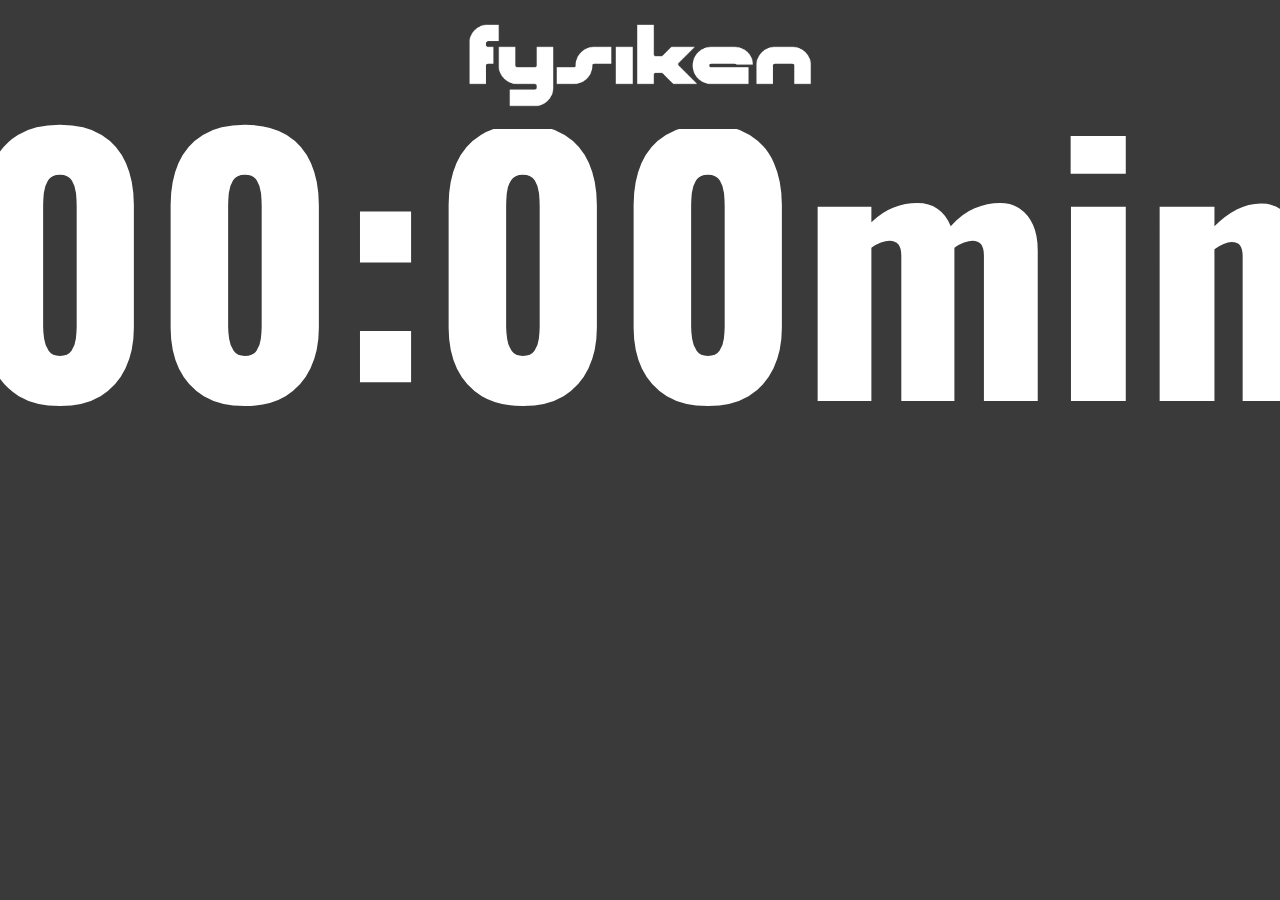
<file: public/index.html>
<!DOCTYPE html>
<html lang="en">
<head>
    <meta charset="UTF-8">
    <meta name="viewport" content="width=device-width, initial-scale=1.0">
    <title>Fysiken Timer</title>
    <link href="https://fonts.googleapis.com/css?family=Oswald:500&display=swap" rel="stylesheet">
    <link rel="stylesheet" href="main.css">
</head>
<body>
    <div class="container">
        <span class="side-clock"></span>
        <div class="flex logo">
            <img src="img/logo_fysiken.png" alt="Fysiken_logo">
        </div>
        <div class="flex">
            <p class="timer-text"></p>
        </div>
        <div class="flex">
            <h1 class="dom-time">00:00</h1>
            <H3 class="minutes">min</H3>
        </div>
    </div>
    <script src="lib/moment.js"></script>
    <script src="main.js"></script>
</body>
</html>
</file>
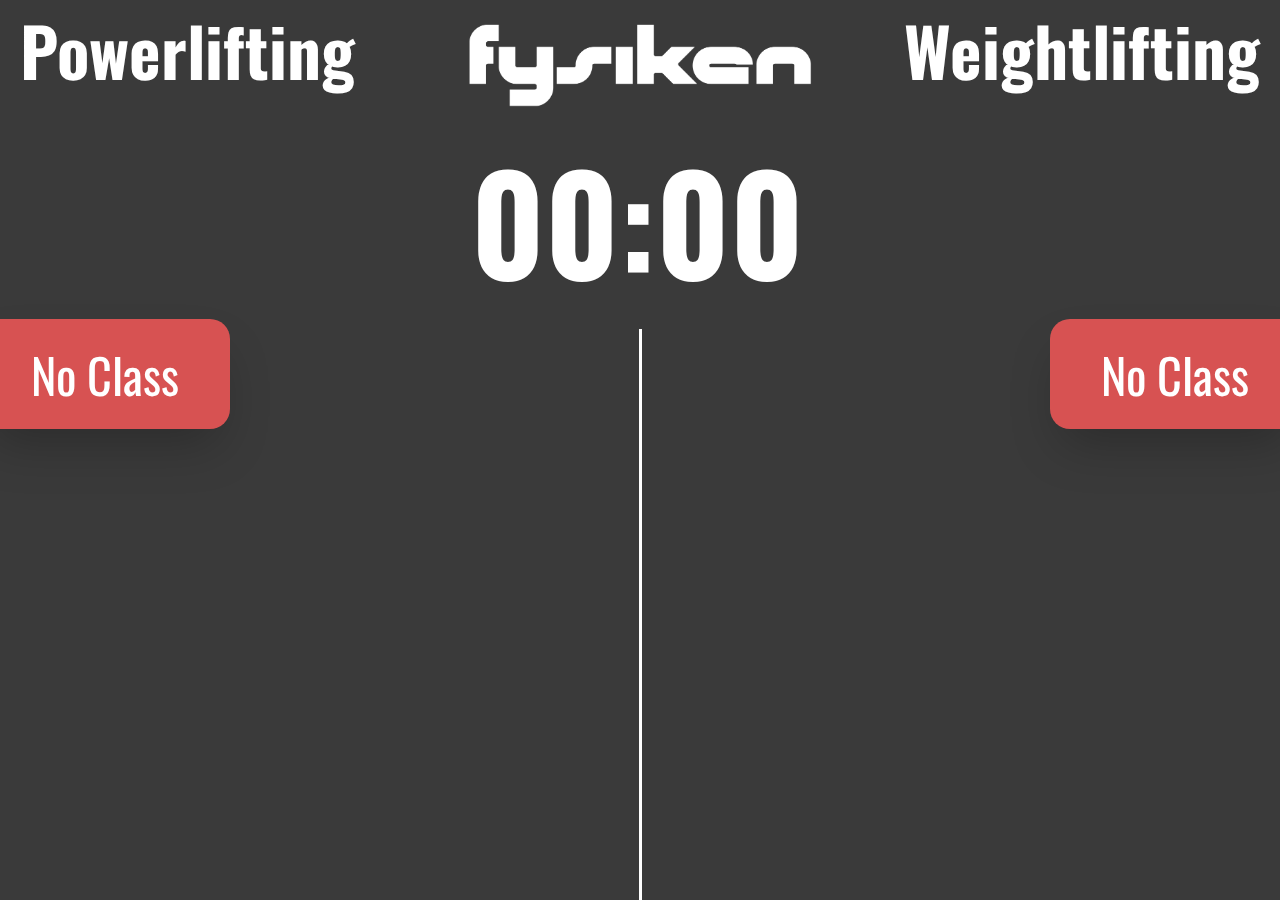
<file: public/weightlifting/weightlifting.html>
<!DOCTYPE html>
<html lang="en">
<head>
    <meta charset="UTF-8">
    <meta name="viewport" content="width=device-width, initial-scale=1.0">
    <title>Fysiken</title>
    <link href="https://fonts.googleapis.com/css?family=Oswald:500&display=swap" rel="stylesheet">
    <link rel="stylesheet" href="../main.css">
    <link rel="stylesheet" href="weightlifting.css">
</head>
<body>
    <div class="container">
        <div class="flex logo">
            <img src="../img/logo_fysiken.png" alt="Fysiken_logo">
        </div>
        <div class="flex2 flex-weightlifting">
            <h2>Powerlifting</h2>
            <h1 class="dom-time">00:00</h1>
            <h2>Weightlifting</h2>
        </div>
        <div class="flex2">
            <div class="flex power-sign sign">No Class</div>
            <div class="flex weight-sign sign">No Class</div>

        </div>
        <div class="grid DOM-text"> 
            <p class=" power-DOM-text"></p>
                <div class="line"></div>
            <p class="weight-DOM-text"></p>
        </div>
    </div>
    <script src="../lib/moment.js"></script>
    <script src="weightlifting.js"></script>
</body>
</html>
</file>
<file: public/main.css>
* {
  background-color: #3a3a3a;
  margin: 0;
  padding: 0;
  font-family: "Oswald";
  font-size: calc(1em + 5vw);
  color: #ffffff;
}

body {
  height: 100vh;
}

.container {
  width: 100%;
  height: 100%;
}

img {
  position: absolute;
  width: calc(1em + 4vw);
  margin: auto;
}

.flex {
  display: flex;
  justify-content: center;
}
</file>
<file: public/weightlifting/weightlifting.css>
h1 {
  margin-top: 120px;
  font-size: calc(0.4em + 2vw);
  margin-left: 16px;
}

h2 {
  font-size: calc(0.2em + 1vw);
}
p {
  font-size: calc(0.2em + 1vw);
  margin: 150px auto;
}

.container {
  overflow: hidden;
}

.sign {
  width: 250px;
  height: 110px;
  border-radius: 20px;
  background-color: #d75252;
  font-size: calc(0.13em + 1vw);
  align-items: center;
  box-shadow: 0 25px 50px -12px rgba(0, 0, 0, 0.25);
  transition: transform 0.2s ease-in-out;
}

.power-active-class {
  transform: translateX(-250px);
}
.weight-active-class {
  transform: translateX(+250px);
}

.power-sign {
  margin-left: -20px;
}
.weight-sign {
  margin-right: -20px;
}

.flex2 {
  display: flex;
  justify-content: space-between;
}

.grid {
  display: grid;
  grid-template-columns: 1fr auto 1fr;
}
.flex-weightlifting {
  margin: 0px 20px;
}

.DOM-text {
  margin: 0px 20px;
  height: 100%;
}

.line {
  border-left: 3px solid white;
  height: 100%;
  margin: auto;
  margin-top: -100px;
}
</file>
